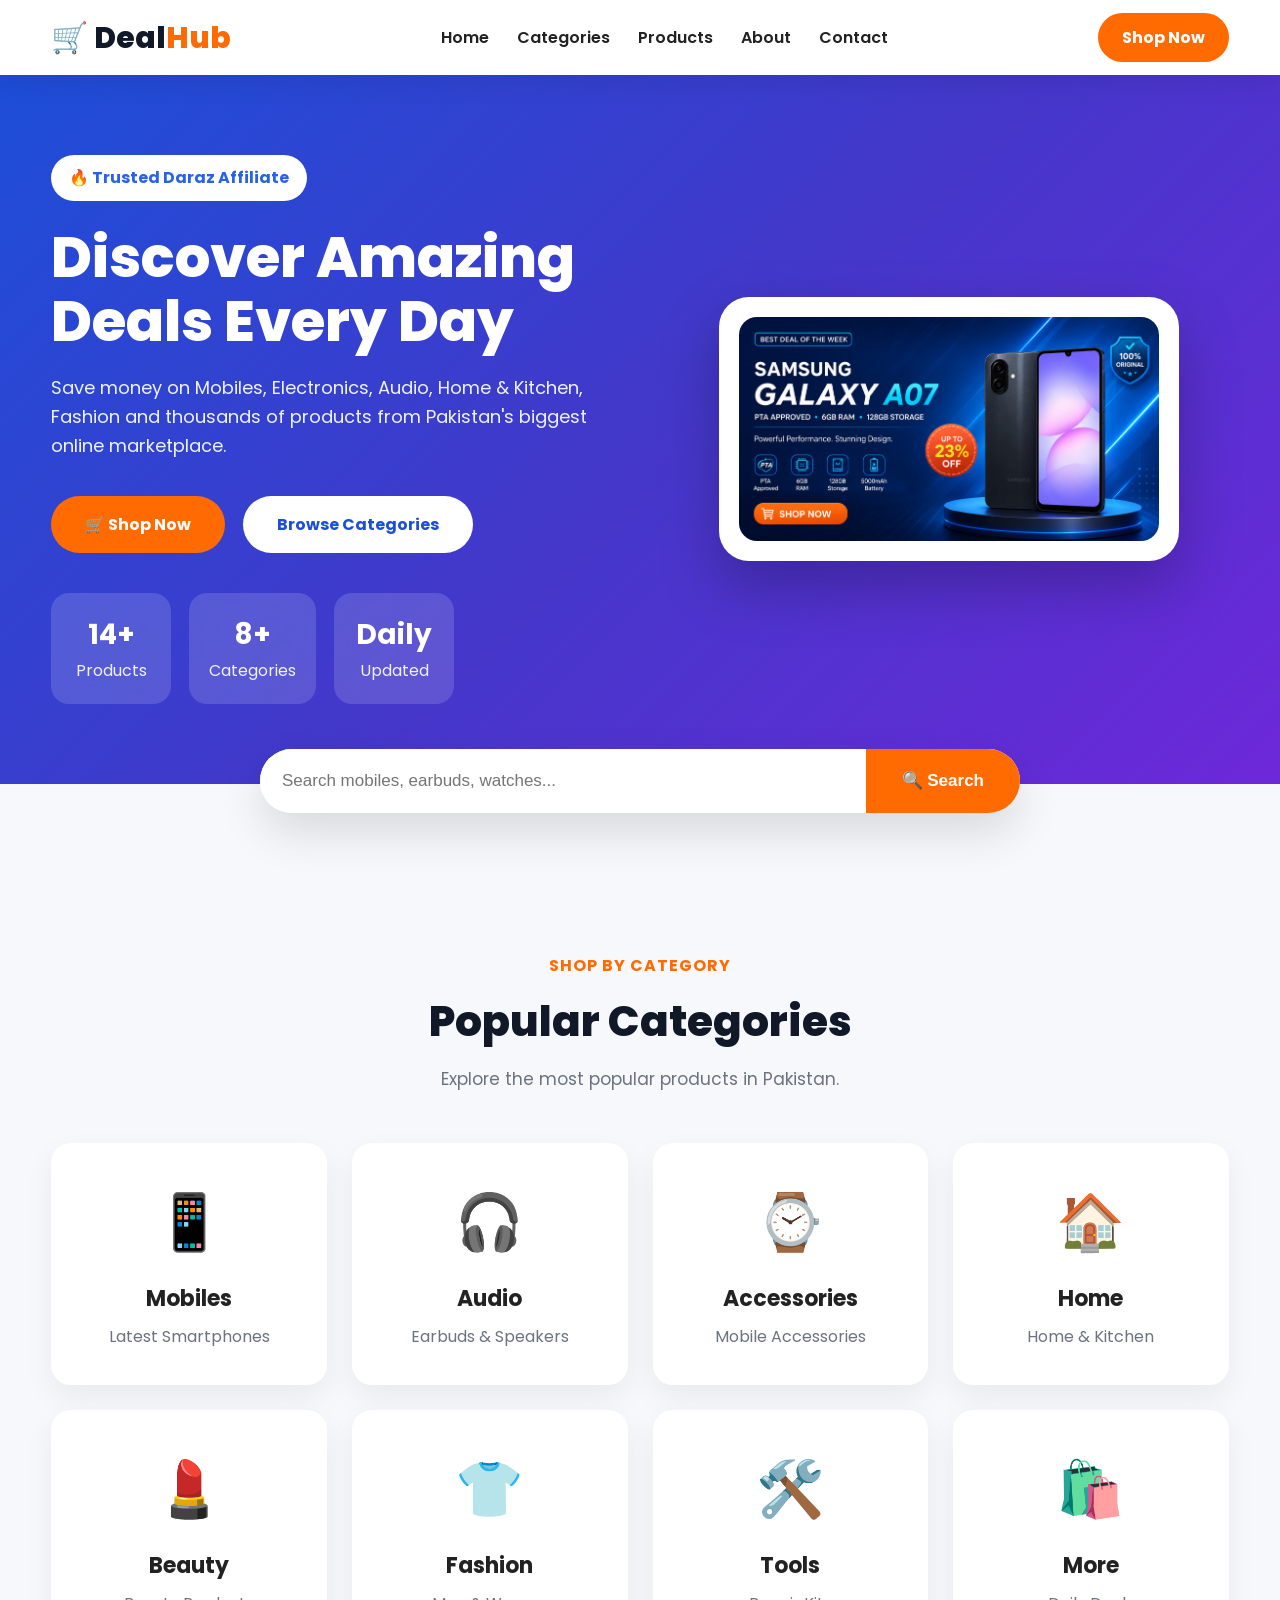
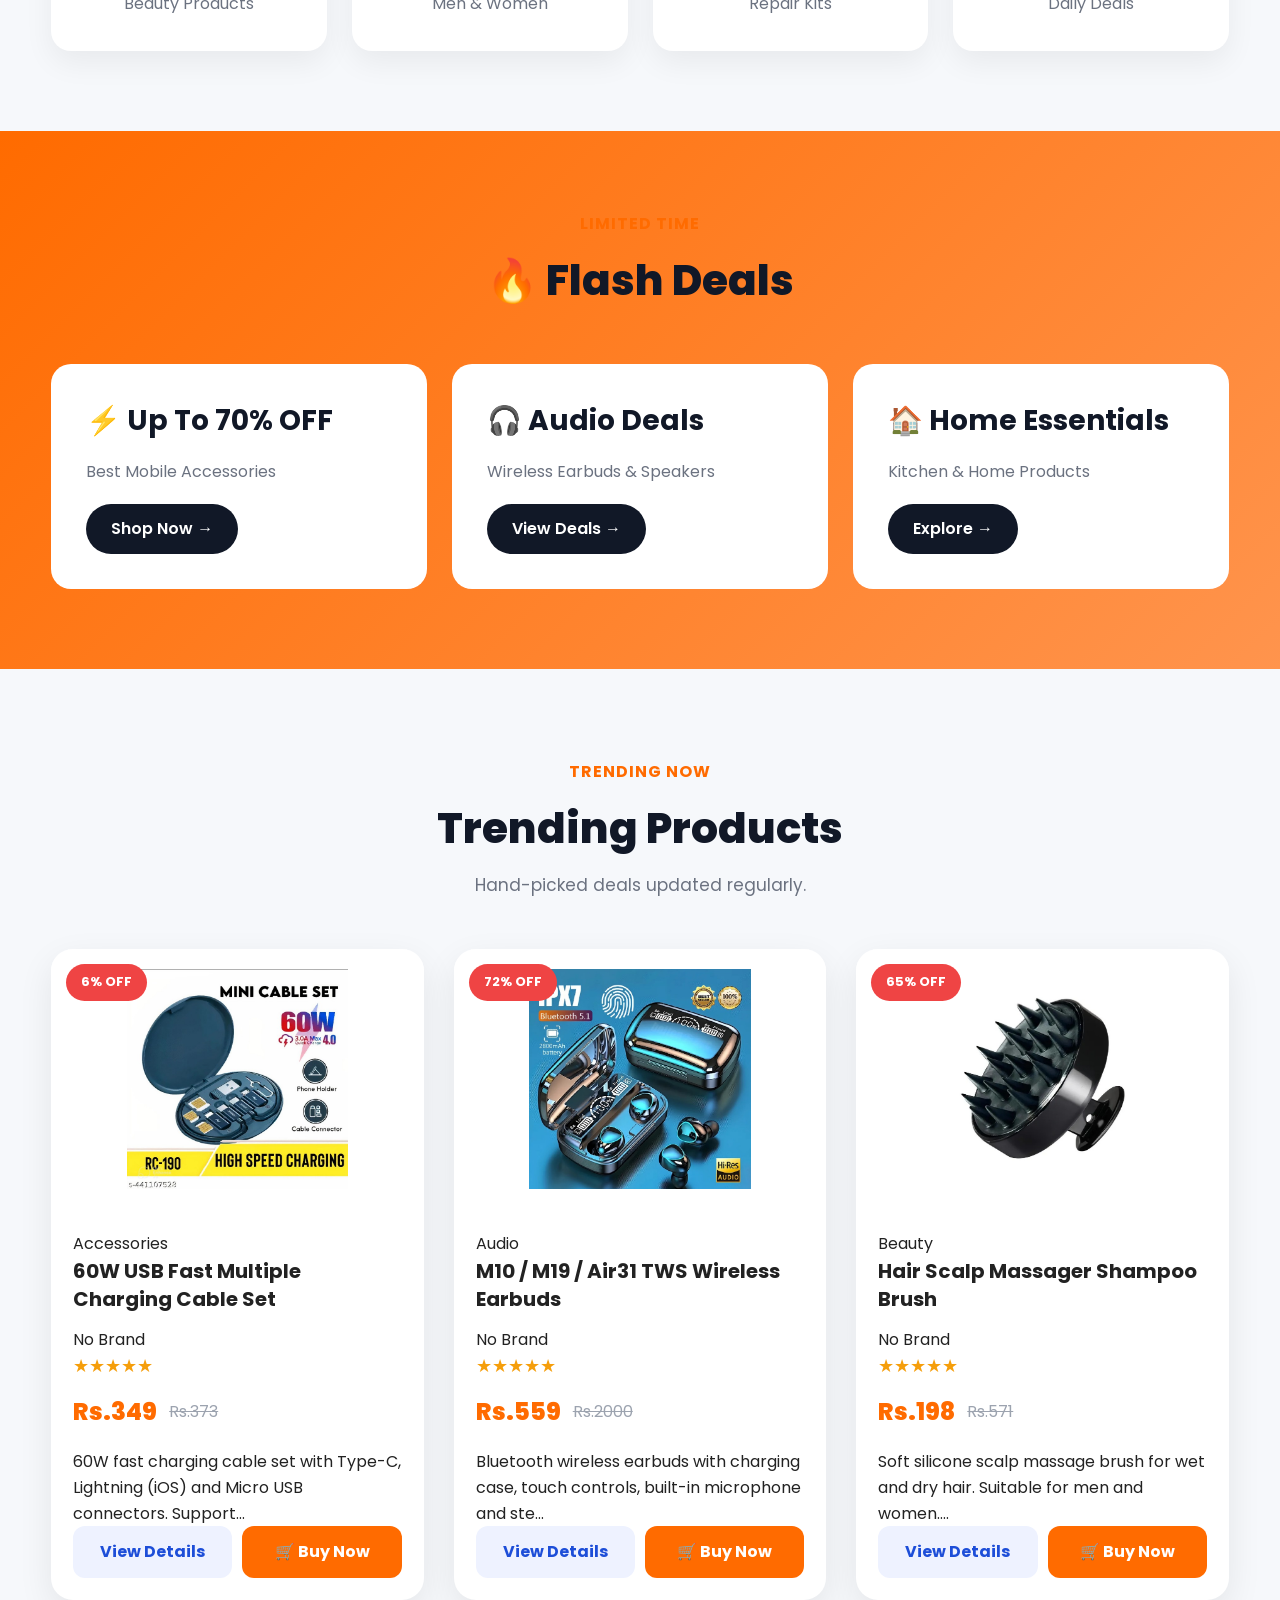
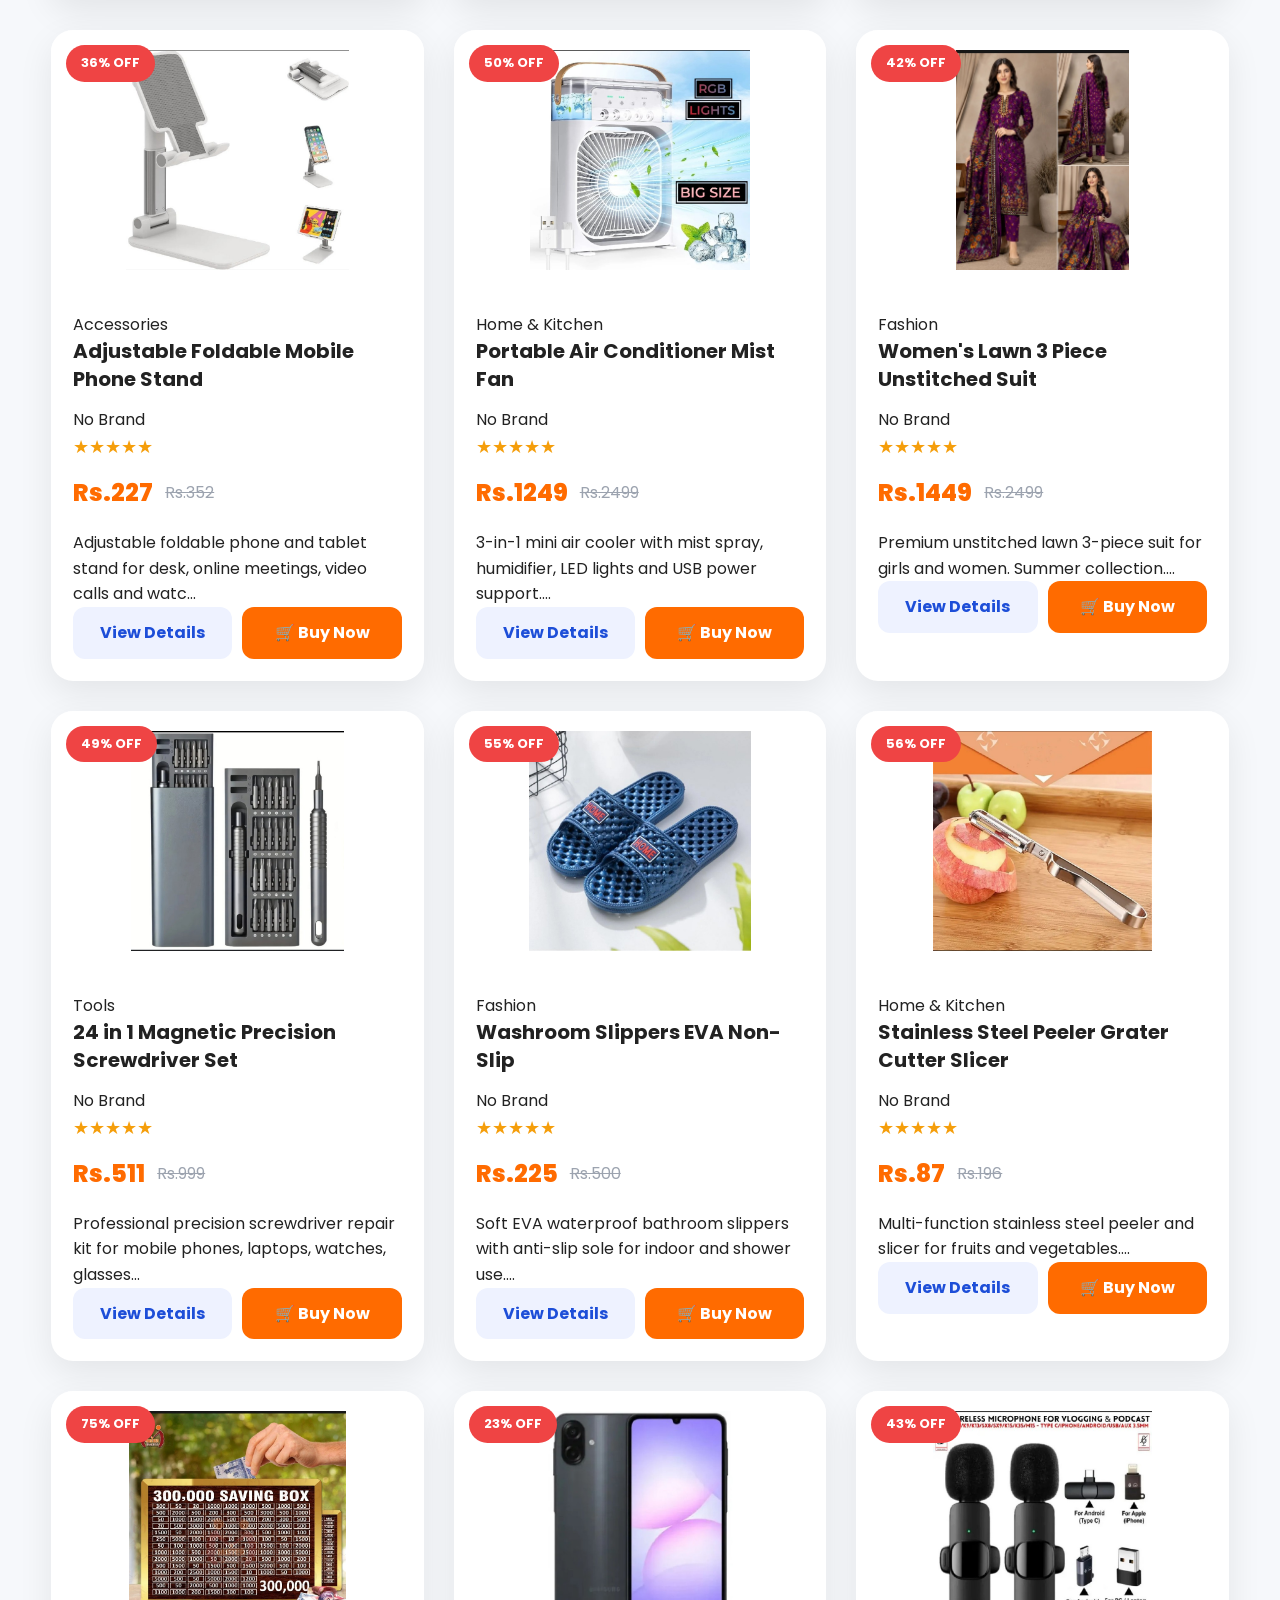
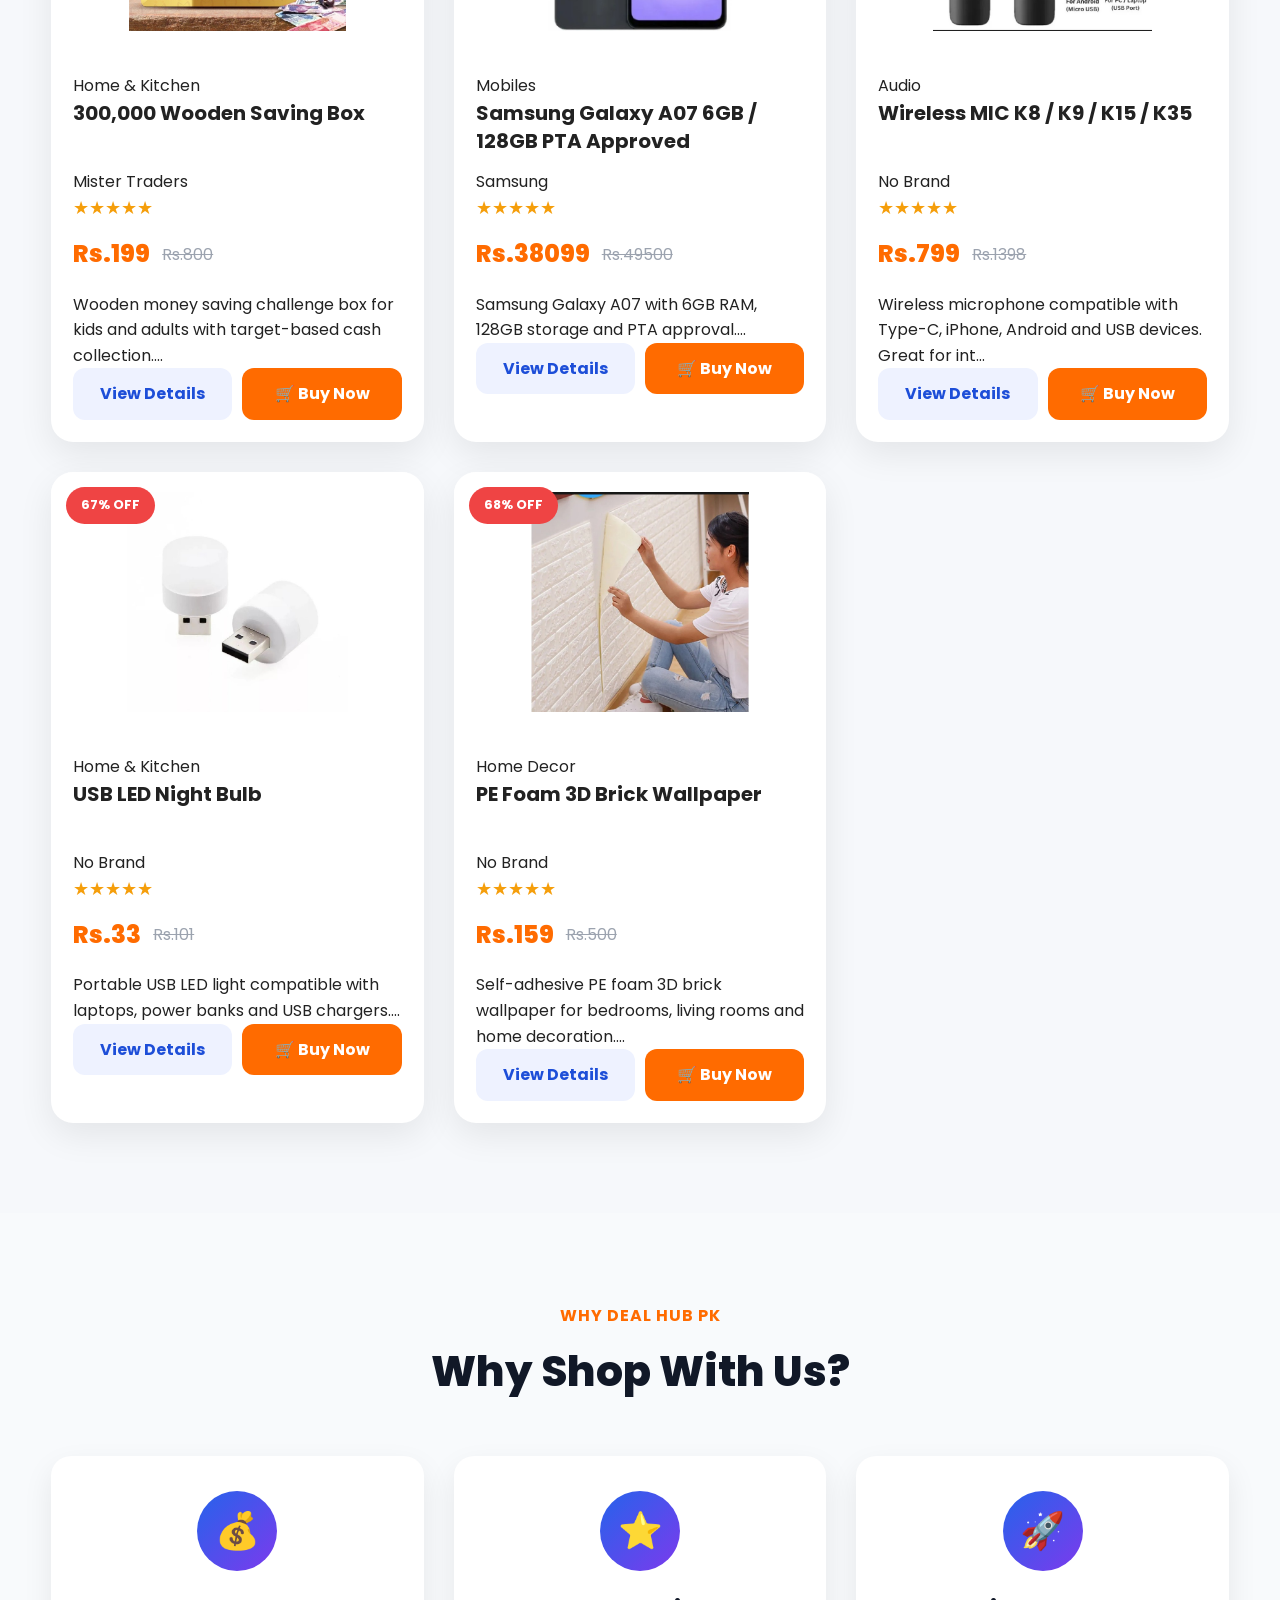
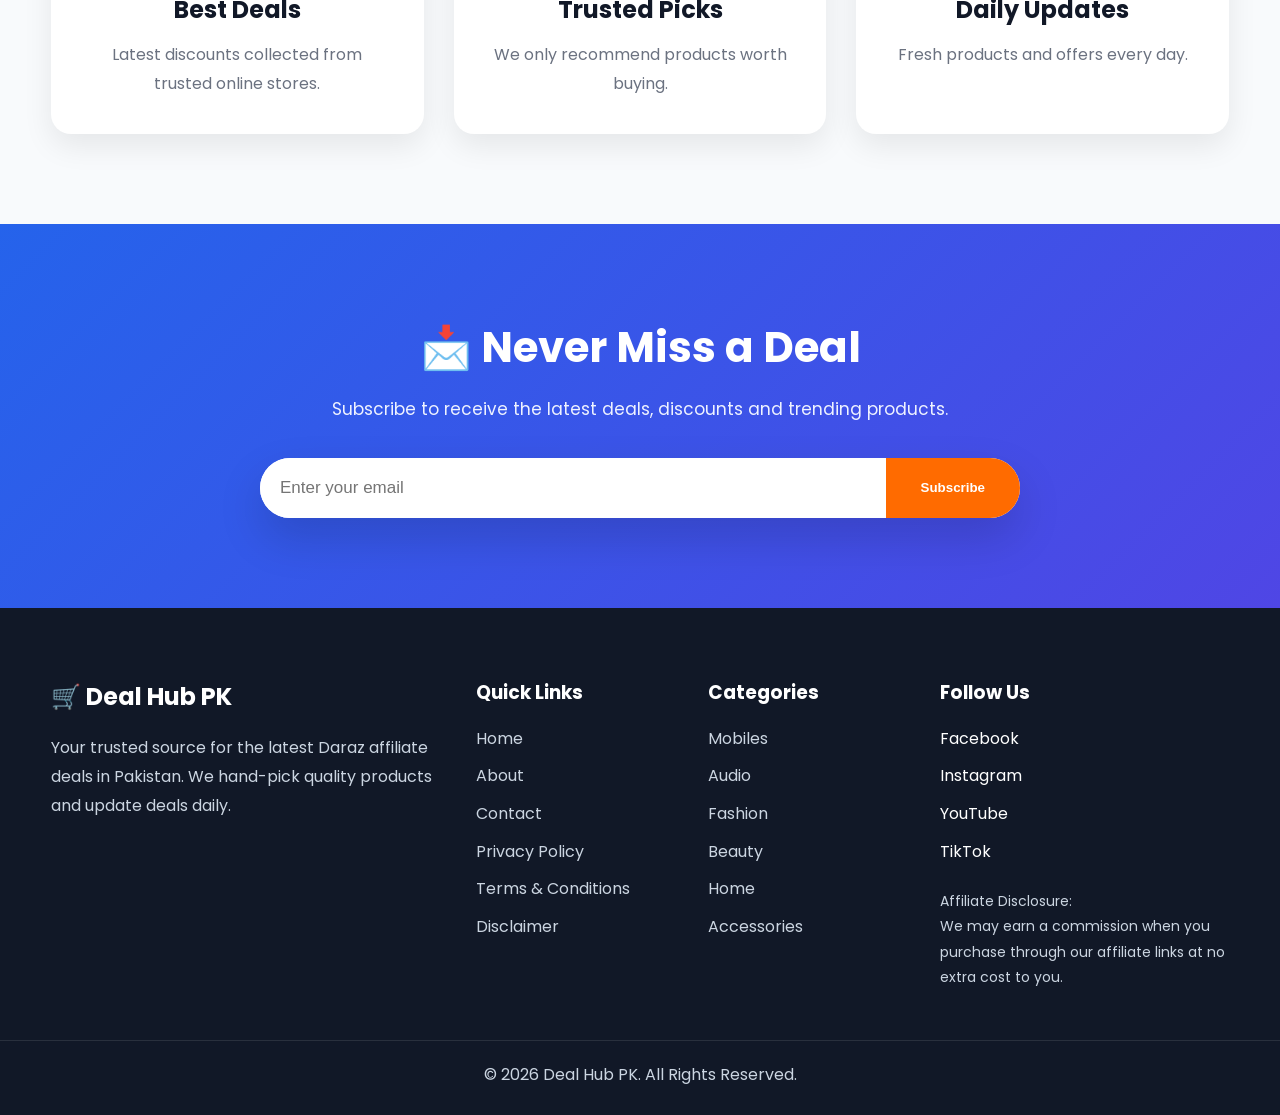
<file: index.html>
<!DOCTYPE html>
<html lang="en">

<head>

<meta charset="UTF-8">
<meta name="viewport" content="width=device-width, initial-scale=1.0">

<title>Deal Hub PK | Best Deals in Pakistan</title>

<meta name="description"
content="Discover the best online deals in Pakistan. Shop Mobiles, Electronics, Fashion, Beauty, Home & Kitchen through trusted Daraz affiliate links.">

<meta name="keywords"
content="Daraz Deals Pakistan, Online Shopping Pakistan, Mobile Deals, Electronics Deals">

<meta name="author" content="Deal Hub PK">

<link rel="preconnect"
href="https://fonts.googleapis.com">

<link rel="preconnect"
href="https://fonts.gstatic.com"
crossorigin>

<link href="https://fonts.googleapis.com/css2?family=Poppins:wght@300;400;500;600;700;800&display=swap"
rel="stylesheet">

<link rel="stylesheet"
href="style.css">

<link rel="icon"
href="images/favicon.png">

</head>

<body>

<!-- ================= HEADER ================= -->

<header class="header">

<div class="container">

<a href="index.html" class="logo">

🛒 Deal<span>Hub</span>

</a>

<nav class="nav" id="navMenu">

<a href="index.html" class="active">

Home

</a>

<a href="#categories">

Categories

</a>

<a href="#products">

Products

</a>

<a href="about.html">

About

</a>

<a href="contact.html">

Contact

</a>

</nav>

<div class="header-right">

<a href="#products"
class="shop-btn">

Shop Now

</a>

<div
class="menu-toggle"
id="menuToggle">

☰

</div>

</div>

</div>

</header>

<!-- ================= HERO ================= -->

<section class="hero">

<div class="container hero-container">

<div class="hero-left">

<span class="hero-badge">

🔥 Trusted Daraz Affiliate

</span>

<h1 id="heroTitle">

Discover Amazing Deals Every Day

</h1>

<p id="heroText">

Save money on Mobiles, Electronics, Audio, Home & Kitchen, Fashion and thousands of products from Pakistan's biggest online marketplace.

</p>

<div class="hero-buttons">

<a href="#products"
class="btn-primary">

🛒 Shop Now

</a>

<a href="#categories"
class="btn-secondary">

Browse Categories

</a>

</div>

<div class="hero-stats">

<div class="stat-card">

<h2>

14+

</h2>

<span>

Products

</span>

</div>

<div class="stat-card">

<h2>

8+

</h2>

<span>

Categories

</span>

</div>

<div class="stat-card">

<h2>

Daily

</h2>

<span>

Updated

</span>

</div>

</div>

</div>

<div class="hero-right">

<div class="hero-image">

<img
id="heroImage"
src="images/hero-1.jpg"
alt="Deal Hub PK">

</div>

</div>

</div>

</section>

<!-- SEARCH -->

<section class="search-section">

<div class="container">

<div class="hero-search">

<input
type="text"
id="searchBox"
placeholder="Search mobiles, earbuds, watches...">

<button
id="searchBtn">

🔍 Search

</button>

</div>

</div>

</section>

<!-- ================= PART 1 END ===========
====== -->

  <!-- ================= PART 2 START ================= -->

<!-- CATEGORIES -->

<section id="categories" class="categories">

<div class="container">

<div class="section-title">

<span>SHOP BY CATEGORY</span>

<h2>Popular Categories</h2>

<p>Explore the most popular products in Pakistan.</p>

</div>

<div class="category-grid">

<div class="category-card" data-category="Mobiles">
<div class="cat-icon">📱</div>
<h3>Mobiles</h3>
<p>Latest Smartphones</p>
</div>

<div class="category-card" data-category="Audio">
<div class="cat-icon">🎧</div>
<h3>Audio</h3>
<p>Earbuds & Speakers</p>
</div>

<div class="category-card" data-category="Accessories">
<div class="cat-icon">⌚</div>
<h3>Accessories</h3>
<p>Mobile Accessories</p>
</div>

<div class="category-card" data-category="Home">
<div class="cat-icon">🏠</div>
<h3>Home</h3>
<p>Home & Kitchen</p>
</div>

<div class="category-card" data-category="Beauty">
<div class="cat-icon">💄</div>
<h3>Beauty</h3>
<p>Beauty Products</p>
</div>

<div class="category-card" data-category="Fashion">
<div class="cat-icon">👕</div>
<h3>Fashion</h3>
<p>Men & Women</p>
</div>

<div class="category-card" data-category="Tools">
<div class="cat-icon">🛠️</div>
<h3>Tools</h3>
<p>Repair Kits</p>
</div>

<div class="category-card" data-category="More">
<div class="cat-icon">🛍️</div>
<h3>More</h3>
<p>Daily Deals</p>
</div>

</div>

</div>

</section>

<!-- FLASH DEALS -->

<section class="flash-deals">

<div class="container">

<div class="section-title">

<span>LIMITED TIME</span>

<h2>🔥 Flash Deals</h2>

</div>

<div class="deal-grid">

<div class="deal-box">

<h3>⚡ Up To 70% OFF</h3>

<p>Best Mobile Accessories</p>

<a href="#products">

Shop Now →

</a>

</div>

<div class="deal-box">

<h3>🎧 Audio Deals</h3>

<p>Wireless Earbuds & Speakers</p>

<a href="#products">

View Deals →

</a>

</div>

<div class="deal-box">

<h3>🏠 Home Essentials</h3>

<p>Kitchen & Home Products</p>

<a href="#products">

Explore →

</a>

</div>

</div>

</div>

</section>

<!-- PRODUCTS -->

<section id="products">

<div class="container">

<div class="section-title">

<span>TRENDING NOW</span>

<h2>Trending Products</h2>

<p>Hand-picked deals updated regularly.</p>

</div>

<div id="productsContainer">

<!-- Products Loaded From products.json -->

</div>

</div>

</section>

<!-- WHY CHOOSE US -->

<section class="why-us">

<div class="container">

<div class="section-title">

<span>WHY DEAL HUB PK</span>

<h2>Why Shop With Us?</h2>

</div>

<div class="features">

<div class="feature">

<div class="feature-icon">

💰

</div>

<h3>Best Deals</h3>

<p>

Latest discounts collected from trusted online stores.

</p>

</div>

<div class="feature">

<div class="feature-icon">

⭐

</div>

<h3>Trusted Picks</h3>

<p>

We only recommend products worth buying.

</p>

</div>

<div class="feature">

<div class="feature-icon">

🚀

</div>

<h3>Daily Updates</h3>

<p>

Fresh products and offers every day.

</p>

</div>

</div>

</div>

</section>

<!-- ================= PART 2 END ================= -->
  <!-- ================= PART 3 START ================= -->

<!-- NEWSLETTER -->

<section class="newsletter">

<div class="container">

<div class="newsletter-box">

<h2>

📩 Never Miss a Deal

</h2>

<p>

Subscribe to receive the latest deals, discounts and trending products.

</p>

<form id="newsletterForm">

<input
type="email"
placeholder="Enter your email"
required>

<button type="submit">

Subscribe

</button>

</form>

</div>

</div>

</section>

<!-- BACK TO TOP -->

<button id="backToTop" class="back-to-top">

↑

</button>

<!-- FOOTER -->

<footer class="footer">

<div class="container footer-grid">

<div class="footer-about">

<h2>

🛒 Deal Hub PK

</h2>

<p>

Your trusted source for the latest Daraz affiliate deals in Pakistan.

We hand-pick quality products and update deals daily.

</p>

</div>

<div>

<h3>

Quick Links

</h3>

<ul>

<li><a href="index.html">Home</a></li>

<li><a href="about.html">About</a></li>

<li><a href="contact.html">Contact</a></li>

<li><a href="privacy.html">Privacy Policy</a></li>

<li><a href="terms.html">Terms & Conditions</a></li>

<li><a href="disclaimer.html">Disclaimer</a></li>

</ul>

</div>

<div>

<h3>

Categories

</h3>

<ul>

<li><a href="#">Mobiles</a></li>

<li><a href="#">Audio</a></li>

<li><a href="#">Fashion</a></li>

<li><a href="#">Beauty</a></li>

<li><a href="#">Home</a></li>

<li><a href="#">Accessories</a></li>

</ul>

</div>

<div>

<h3>

Follow Us

</h3>

<div class="social-links">

<a href="#">Facebook</a>

<a href="#">Instagram</a>

<a href="#">YouTube</a>

<a href="#">TikTok</a>

</div>

<p class="affiliate-note">

Affiliate Disclosure:<br>

We may earn a commission when you purchase through our affiliate links at no extra cost to you.

</p>

</div>

</div>

<div class="copyright">

<p>

© 2026 Deal Hub PK. All Rights Reserved.

</p>

</div>

</footer>

<script src="app.js"></script>

</body>

  </html>
</file>
<file: style.css>
/* ===================================
   DEAL HUB PK v1.0 FINAL
=================================== */

*{
margin:0;
padding:0;
box-sizing:border-box;
}

html{
scroll-behavior:smooth;
}

body{
font-family:'Poppins',sans-serif;
background:#f6f8fb;
color:#222;
overflow-x:hidden;
line-height:1.6;
}

img{
max-width:100%;
display:block;
}

a{
text-decoration:none;
color:inherit;
}

ul{
list-style:none;
}

.container{
width:min(1200px,92%);
margin:auto;
}

/* =========================
   HEADER
========================= */

.header{
position:sticky;
top:0;
left:0;
width:100%;
background:#fff;
z-index:999;
box-shadow:0 10px 25px rgba(0,0,0,.08);
}

.header .container{
display:flex;
justify-content:space-between;
align-items:center;
height:75px;
}

.logo{
font-size:30px;
font-weight:800;
color:#111827;
}

.logo span{
color:#ff6b00;
}

.nav{
display:flex;
gap:28px;
}

.nav a{
font-weight:600;
transition:.3s;
position:relative;
}

.nav a:hover{
color:#ff6b00;
}

.nav a::after{
content:'';
position:absolute;
left:0;
bottom:-6px;
width:0;
height:3px;
background:#ff6b00;
transition:.3s;
}

.nav a:hover::after{
width:100%;
}

.header-right{
display:flex;
align-items:center;
gap:18px;
}

.shop-btn{
background:#ff6b00;
color:#fff;
padding:12px 24px;
border-radius:50px;
font-weight:700;
transition:.3s;
}

.shop-btn:hover{
transform:translateY(-3px);
box-shadow:0 12px 25px rgba(255,107,0,.35);
}

.menu-toggle{
display:none;
font-size:30px;
cursor:pointer;
}

/* =========================
   HERO
========================= */

.hero{
padding:80px 0;
background:
linear-gradient(135deg,#1d4ed8,#4338ca,#6d28d9);
overflow:hidden;
}

.hero-container{
display:flex;
align-items:center;
justify-content:space-between;
gap:60px;
}

.hero-left{
flex:1;
}

.hero-right{
flex:1;
display:flex;
justify-content:center;
}

.hero-badge{
display:inline-block;
padding:10px 18px;
background:#fff;
color:#2563eb;
border-radius:40px;
font-weight:700;
margin-bottom:25px;
}

.hero-left h1{
font-size:56px;
line-height:1.15;
font-weight:800;
color:#fff;
margin-bottom:20px;
}

.hero-left p{
font-size:18px;
color:#eef2ff;
margin-bottom:35px;
max-width:560px;
}

.hero-buttons{
display:flex;
gap:18px;
flex-wrap:wrap;
margin-bottom:40px;
}

.btn-primary{

background:#ff6b00;
color:#fff;
padding:16px 34px;
border-radius:50px;
font-weight:700;
transition:.3s;

}

.btn-primary:hover{

transform:translateY(-4px);

}

.btn-secondary{

background:#fff;
color:#1d4ed8;
padding:16px 34px;
border-radius:50px;
font-weight:700;
transition:.3s;

}

.btn-secondary:hover{

transform:translateY(-4px);

}

.hero-stats{

display:flex;
gap:18px;
flex-wrap:wrap;

}

.stat-card{

background:rgba(255,255,255,.15);
backdrop-filter:blur(12px);
padding:20px;
border-radius:18px;
min-width:120px;
text-align:center;

}

.stat-card h2{

color:#fff;
font-size:28px;

}

.stat-card span{

color:#eef2ff;

}

.hero-image{

background:#fff;
padding:20px;
border-radius:30px;
box-shadow:0 25px 60px rgba(0,0,0,.25);

}

.hero-image img{

width:420px;
height:auto;
border-radius:18px;
transition:.5s;

}

.hero-image img:hover{

transform:scale(1.04);

}

/* =========================
SEARCH
========================= */

.search-section{

margin-top:-35px;
margin-bottom:60px;

}

.hero-search{

background:#fff;
max-width:760px;
margin:auto;
display:flex;
border-radius:60px;
overflow:hidden;
box-shadow:0 20px 45px rgba(0,0,0,.12);

}

.hero-search input{

flex:1;
border:none;
outline:none;
padding:22px;
font-size:17px;

}

.hero-search button{

border:none;
background:#ff6b00;
color:#fff;
padding:0 36px;
font-size:17px;
font-weight:700;
cursor:pointer;
transition:.3s;

}

.hero-search button:hover{

background:#ff4d00;

}

/* ===== PART 1 END ===== */
/* ===================================
   CATEGORIES
=================================== */

.categories{
padding:80px 0;
}

.section-title{
text-align:center;
margin-bottom:50px;
}

.section-title span{
color:#ff6b00;
font-weight:700;
letter-spacing:1px;
text-transform:uppercase;
}

.section-title h2{
font-size:42px;
margin:10px 0;
font-weight:800;
color:#111827;
}

.section-title p{
color:#6b7280;
font-size:17px;
}

.category-grid{
display:grid;
grid-template-columns:repeat(auto-fit,minmax(220px,1fr));
gap:25px;
}

.category-card{
background:#fff;
padding:35px 20px;
border-radius:20px;
text-align:center;
cursor:pointer;
transition:.35s;
box-shadow:0 12px 30px rgba(0,0,0,.06);
}

.category-card:hover{
transform:translateY(-8px);
box-shadow:0 20px 40px rgba(0,0,0,.12);
}

.cat-icon{
font-size:55px;
margin-bottom:15px;
}

.category-card h3{
font-size:22px;
margin-bottom:8px;
}

.category-card p{
color:#6b7280;
}

/* ===================================
FLASH DEALS
=================================== */

.flash-deals{
padding:80px 0;
background:linear-gradient(135deg,#ff6b00,#ff944d);
}

.deal-grid{
display:grid;
grid-template-columns:repeat(auto-fit,minmax(280px,1fr));
gap:25px;
}

.deal-box{
background:#fff;
padding:35px;
border-radius:20px;
transition:.35s;
}

.deal-box:hover{
transform:translateY(-8px);
}

.deal-box h3{
font-size:28px;
margin-bottom:15px;
color:#111827;
}

.deal-box p{
margin-bottom:20px;
color:#6b7280;
}

.deal-box a{
display:inline-block;
background:#111827;
color:#fff;
padding:12px 25px;
border-radius:40px;
font-weight:600;
transition:.3s;
}

.deal-box a:hover{
background:#ff6b00;
}

/* ===================================
PRODUCT SECTION
=================================== */

#products{
padding:90px 0;
}

#productsContainer{
display:grid;
grid-template-columns:repeat(auto-fit,minmax(280px,1fr));
gap:30px;
}

/* ===================================
PRODUCT CARD
=================================== */

.product-card{
background:#fff;
border-radius:22px;
overflow:hidden;
box-shadow:0 12px 35px rgba(0,0,0,.08);
transition:.35s;
position:relative;
}

.product-card:hover{
transform:translateY(-10px);
box-shadow:0 25px 45px rgba(0,0,0,.15);
}

.product-card img{
width:100%;
height:260px;
object-fit:contain;
background:#fff;
padding:20px;
}

.discount-badge{
position:absolute;
top:15px;
left:15px;
background:#ef4444;
color:#fff;
padding:8px 15px;
font-size:13px;
font-weight:700;
border-radius:30px;
}

.product-content{
padding:22px;
}

.product-title{
font-size:20px;
font-weight:700;
margin-bottom:12px;
line-height:1.4;
height:58px;
overflow:hidden;
}

.product-rating{
color:#f59e0b;
margin-bottom:12px;
font-size:18px;
}

.price-row{
display:flex;
align-items:center;
gap:12px;
margin-bottom:18px;
}

.old-price{
text-decoration:line-through;
color:#9ca3af;
font-size:16px;
}

.new-price{
font-size:24px;
font-weight:800;
color:#ff6b00;
}

.card-buttons{
display:flex;
gap:10px;
}

.details-btn,
.buy-btn{
flex:1;
text-align:center;
padding:13px;
border-radius:12px;
font-weight:700;
transition:.3s;
}

.details-btn{
background:#eef2ff;
color:#1d4ed8;
}

.details-btn:hover{
background:#1d4ed8;
color:#fff;
}

.buy-btn{
background:#ff6b00;
color:#fff;
}

.buy-btn:hover{
background:#ff4d00;
}

/* ===================================
PART 2 END
=================================== */
/* ===================================
   WHY CHOOSE US
=================================== */

.why-us{
padding:90px 0;
background:#f8fafc;
}

.features{
display:grid;
grid-template-columns:repeat(auto-fit,minmax(280px,1fr));
gap:30px;
}

.feature{
background:#fff;
padding:35px;
border-radius:20px;
text-align:center;
box-shadow:0 12px 30px rgba(0,0,0,.08);
transition:.35s;
}

.feature:hover{
transform:translateY(-8px);
}

.feature-icon{
width:80px;
height:80px;
margin:auto;
border-radius:50%;
background:linear-gradient(135deg,#2563eb,#7c3aed);
display:flex;
align-items:center;
justify-content:center;
font-size:36px;
margin-bottom:20px;
}

.feature h3{
font-size:24px;
margin-bottom:12px;
color:#111827;
}

.feature p{
color:#6b7280;
line-height:1.8;
}

/* ===================================
NEWSLETTER
=================================== */

.newsletter{
padding:90px 0;
background:linear-gradient(135deg,#2563eb,#4f46e5);
}

.newsletter-box{
max-width:760px;
margin:auto;
text-align:center;
}

.newsletter h2{
color:#fff;
font-size:42px;
margin-bottom:15px;
}

.newsletter p{
color:#eef2ff;
margin-bottom:35px;
font-size:17px;
}

.newsletter form{
display:flex;
background:#fff;
border-radius:60px;
overflow:hidden;
box-shadow:0 20px 45px rgba(0,0,0,.15);
}

.newsletter input{
flex:1;
border:none;
outline:none;
padding:20px;
font-size:17px;
}

.newsletter button{
border:none;
background:#ff6b00;
color:#fff;
padding:0 35px;
font-weight:700;
cursor:pointer;
transition:.3s;
}

.newsletter button:hover{
background:#ff4d00;
}

/* ===================================
BACK TO TOP
=================================== */

.back-to-top{
position:fixed;
bottom:25px;
right:25px;
width:55px;
height:55px;
border:none;
border-radius:50%;
background:#ff6b00;
color:#fff;
font-size:22px;
cursor:pointer;
display:none;
z-index:999;
box-shadow:0 15px 30px rgba(0,0,0,.25);
transition:.3s;
}

.back-to-top:hover{
transform:translateY(-5px);
}

/* ===================================
FOOTER
=================================== */

.footer{
background:#111827;
color:#fff;
padding:70px 0 25px;
}

.footer-grid{
display:grid;
grid-template-columns:2fr 1fr 1fr 1.5fr;
gap:40px;
}

.footer h2,
.footer h3{
margin-bottom:18px;
}

.footer p{
color:#cbd5e1;
line-height:1.8;
}

.footer ul li{
margin-bottom:12px;
}

.footer ul li a{
color:#cbd5e1;
transition:.3s;
}

.footer ul li a:hover{
color:#ff6b00;
}

.social-links{
display:flex;
flex-direction:column;
gap:12px;
margin-bottom:25px;
}

.social-links a{
color:#fff;
transition:.3s;
}

.social-links a:hover{
color:#ff6b00;
padding-left:8px;
}

.affiliate-note{
font-size:14px;
color:#94a3b8;
line-height:1.7;
}

.copyright{
margin-top:50px;
padding-top:20px;
border-top:1px solid rgba(255,255,255,.1);
text-align:center;
color:#94a3b8;
}

/* ===================================
UTILITY
=================================== */

.hidden{
display:none;
}

.text-center{
text-align:center;
}

.mt-30{
margin-top:30px;
}

.mb-30{
margin-bottom:30px;
}

.rounded{
border-radius:20px;
}

.shadow{
box-shadow:0 12px 30px rgba(0,0,0,.08);
}

/* ===================================
PART 3 END
=================================== */
/* ===================================
   RESPONSIVE DESIGN
=================================== */

@media (max-width:1024px){

.hero-container{
flex-direction:column;
text-align:center;
gap:50px;
}

.hero-left p{
margin:auto auto 35px;
}

.hero-buttons{
justify-content:center;
}

.hero-stats{
justify-content:center;
}

.footer-grid{
grid-template-columns:repeat(2,1fr);
}

}

@media (max-width:768px){

.header .container{
height:70px;
}

.menu-toggle{
display:block;
font-size:32px;
}

.nav{
position:absolute;
top:70px;
left:0;
width:100%;
background:#fff;
flex-direction:column;
padding:25px;
display:none;
box-shadow:0 15px 30px rgba(0,0,0,.12);
}

.nav.active{
display:flex;
}

.shop-btn{
display:none;
}

.hero{
padding:60px 0;
}

.hero-left h1{
font-size:38px;
}

.hero-left p{
font-size:16px;
}

.hero-image img{
width:100%;
max-width:320px;
}

.hero-search{
width:95%;
flex-direction:column;
border-radius:18px;
}

.hero-search input{
padding:18px;
}

.hero-search button{
width:100%;
padding:18px;
border-radius:0;
}

.newsletter form{
flex-direction:column;
border-radius:20px;
}

.newsletter input{
width:100%;
}

.newsletter button{
padding:18px;
width:100%;
}

.footer-grid{
grid-template-columns:1fr;
text-align:center;
}

.social-links{
align-items:center;
}

.features{
grid-template-columns:1fr;
}

.deal-grid{
grid-template-columns:1fr;
}

.category-grid{
grid-template-columns:repeat(2,1fr);
}

#productsContainer{
grid-template-columns:1fr;
}

.section-title h2{
font-size:32px;
}

.newsletter h2{
font-size:32px;
}

}

@media (max-width:480px){

.container{
width:94%;
}

.logo{
font-size:24px;
}

.hero-left h1{
font-size:30px;
}

.hero-badge{
font-size:13px;
}

.btn-primary,
.btn-secondary{
width:100%;
text-align:center;
}

.hero-buttons{
flex-direction:column;
}

.stat-card{
width:100%;
}

.category-grid{
grid-template-columns:1fr;
}

.hero-search input{
font-size:15px;
}

.newsletter input{
font-size:15px;
}

.newsletter button{
font-size:16px;
}

}

/* ===================================
ANIMATIONS
=================================== */

@keyframes fadeUp{

0%{
opacity:0;
transform:translateY(40px);
}

100%{
opacity:1;
transform:translateY(0);
}

}

.hero-left,
.hero-right,
.category-card,
.product-card,
.feature,
.deal-box{

animation:fadeUp .7s ease;

}

/* ===================================
SCROLLBAR
=================================== */

::-webkit-scrollbar{
width:10px;
}

::-webkit-scrollbar-track{
background:#f3f4f6;
}

::-webkit-scrollbar-thumb{
background:#ff6b00;
border-radius:20px;
}

::-webkit-scrollbar-thumb:hover{
background:#e85d04;
}

/* ===================================
SELECTION
=================================== */

::selection{
background:#ff6b00;
color:#fff;
}

/* ===================================
FOCUS
=================================== */

button:focus,
input:focus,
a:focus{
outline:none;
}

/* ===================================
SMOOTH IMAGE HOVER
=================================== */

.product-card img,
.hero-image img{
transition:.4s;
}

.product-card:hover img,
.hero-image:hover img{
transform:scale(1.05);
}

/* ===================================
END OF FILE
Deal Hub PK v1.0 FINAL
=================================== */
</file>
